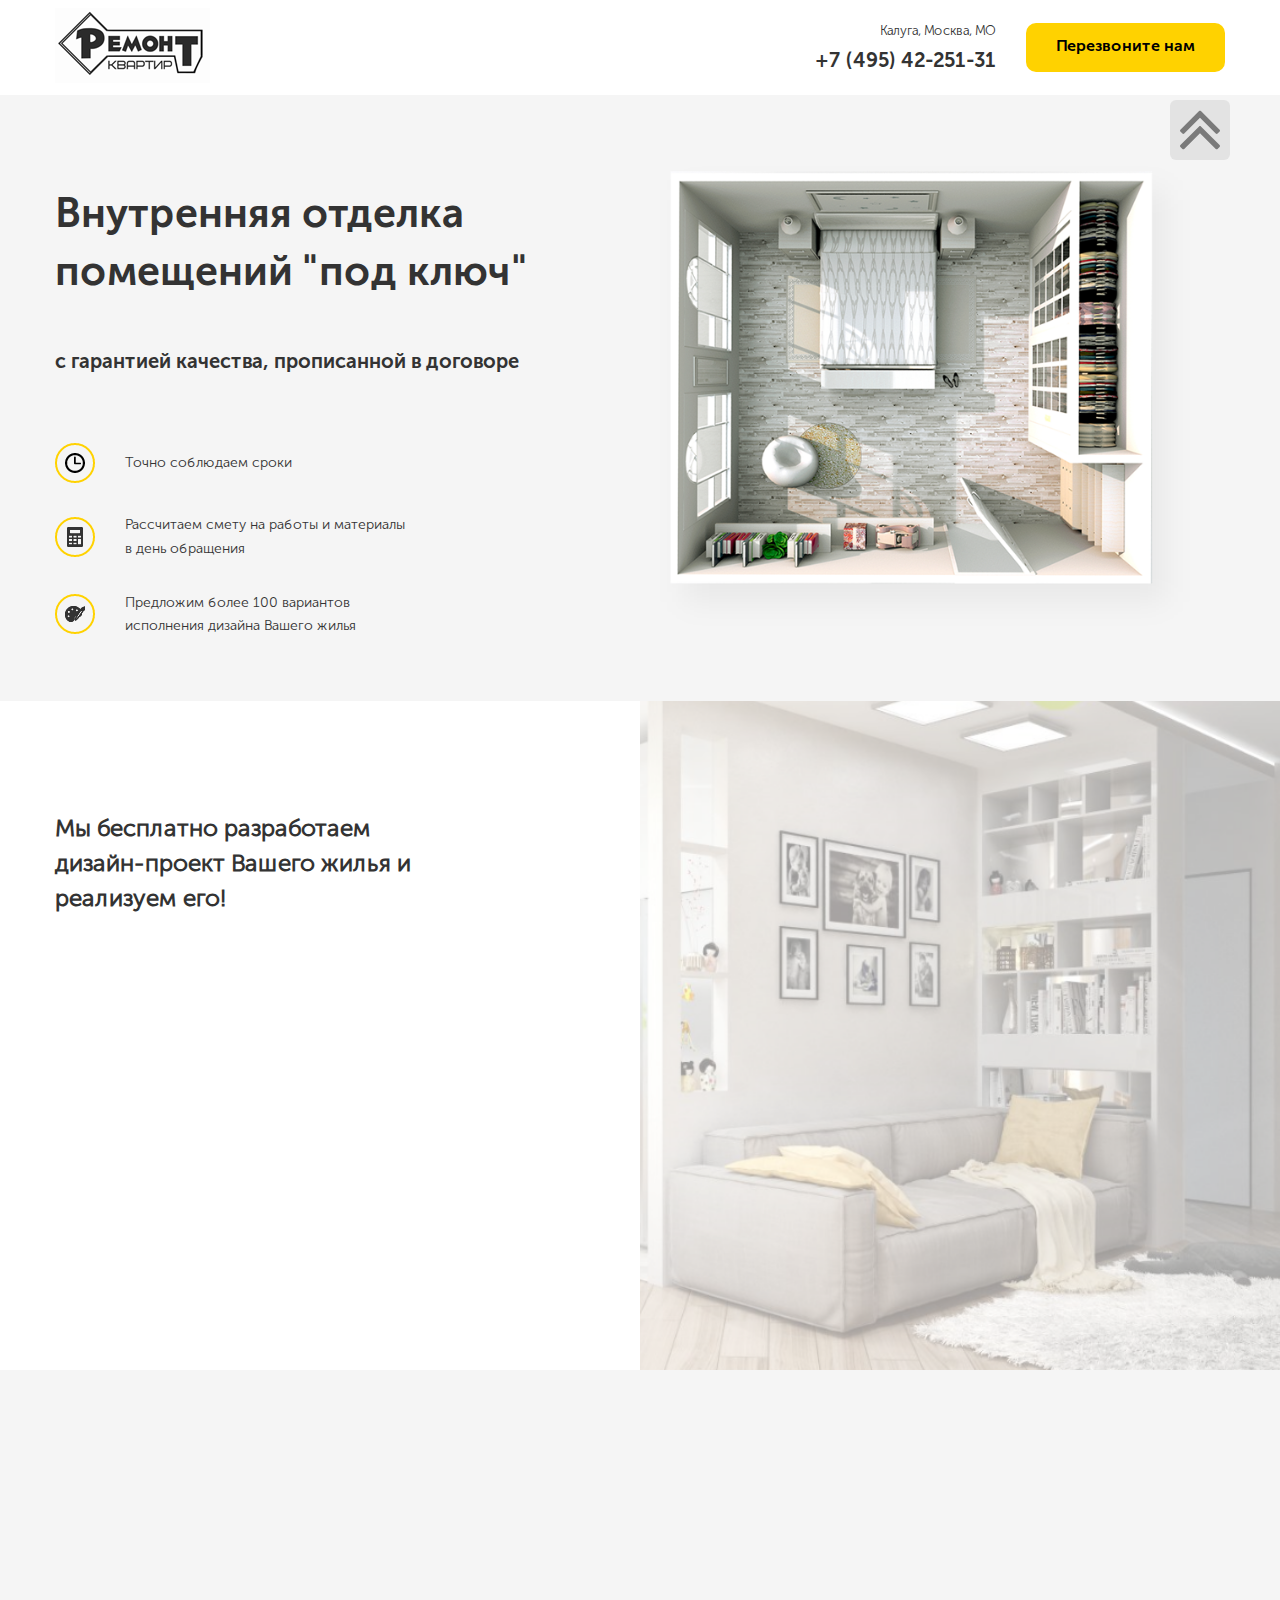
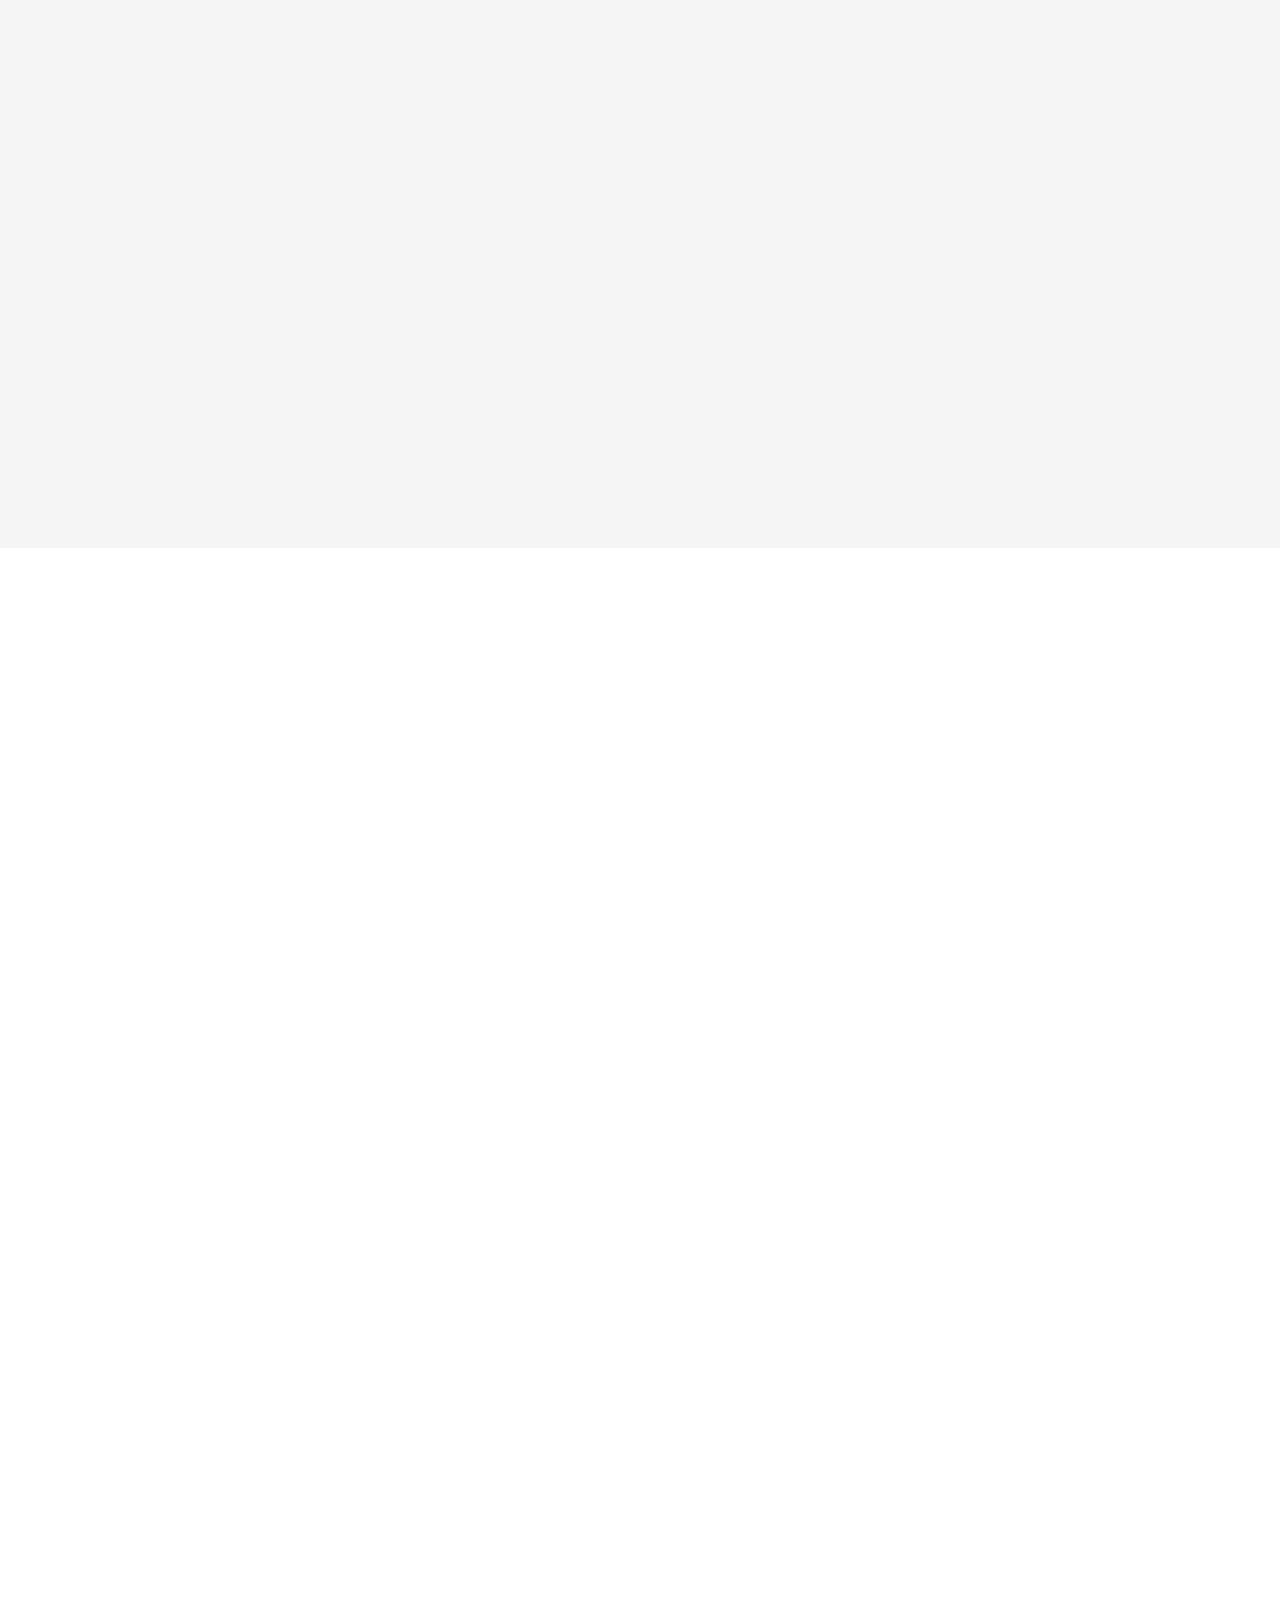
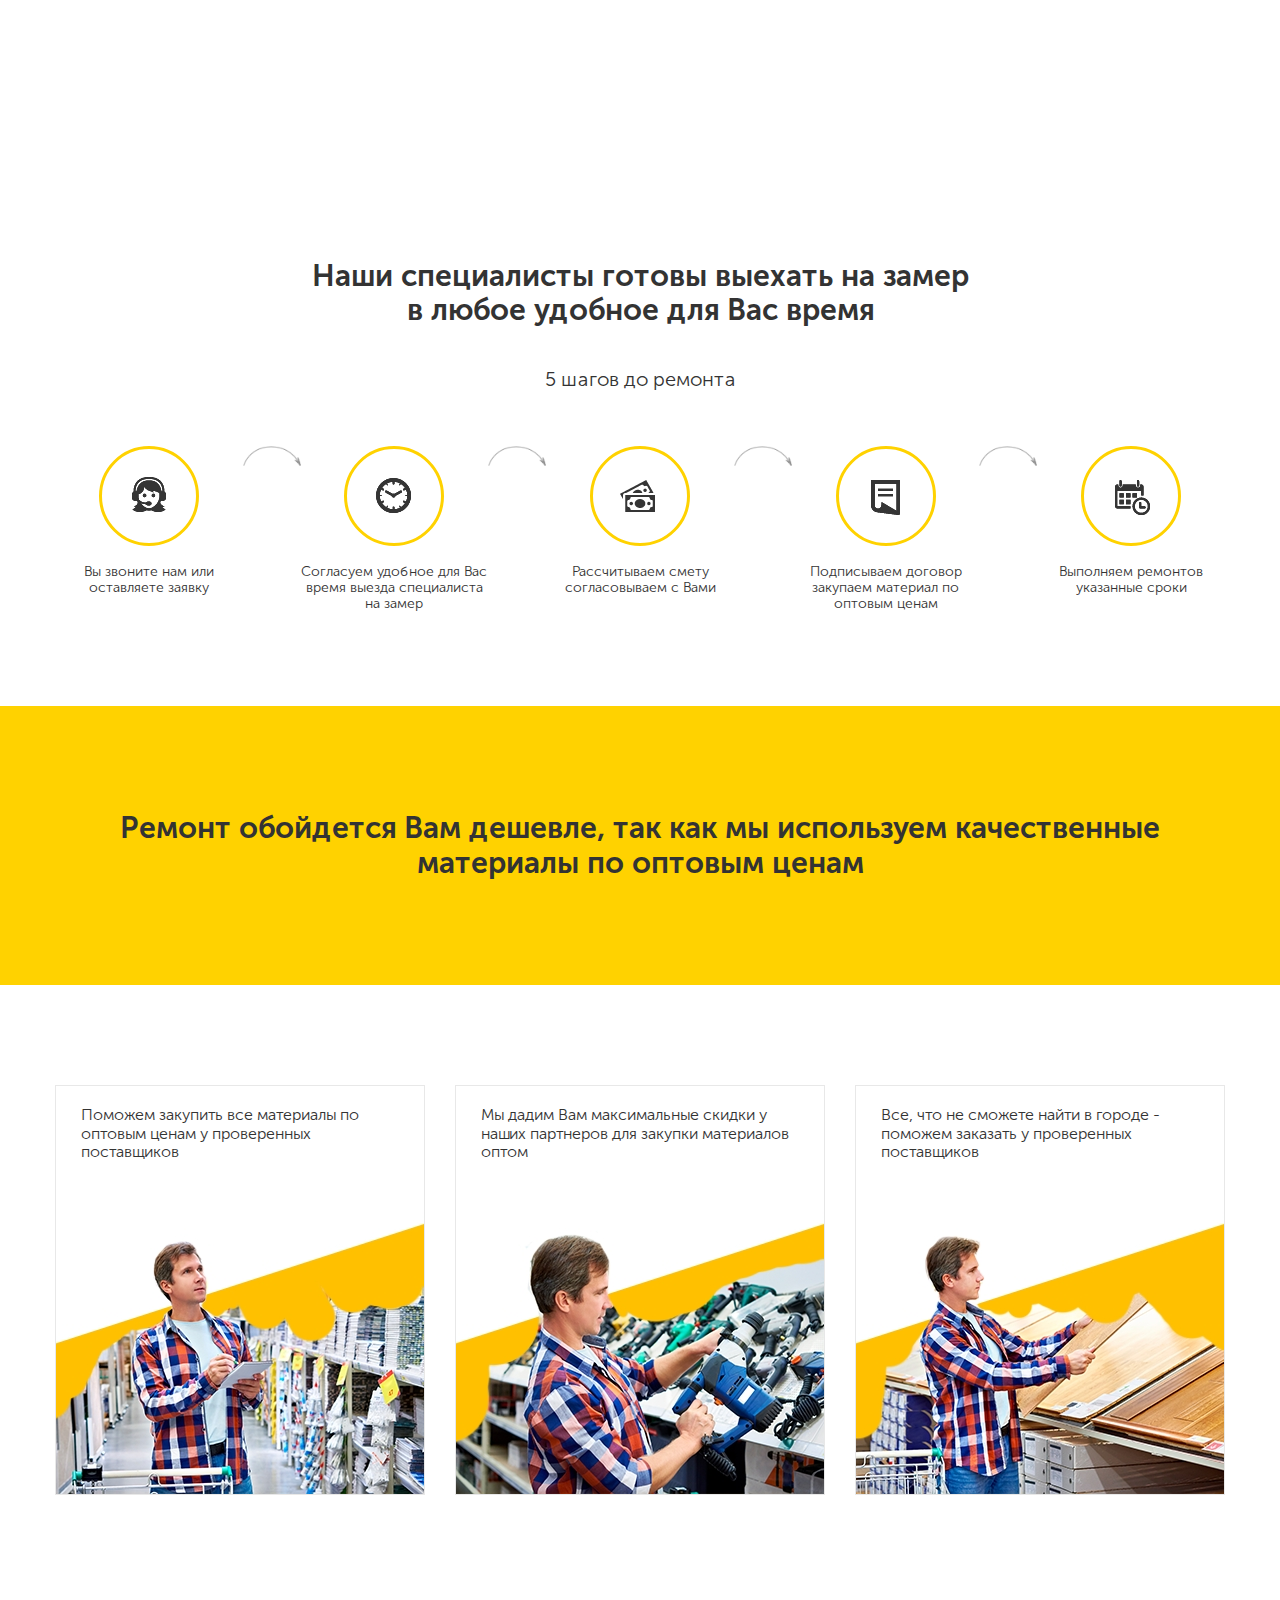
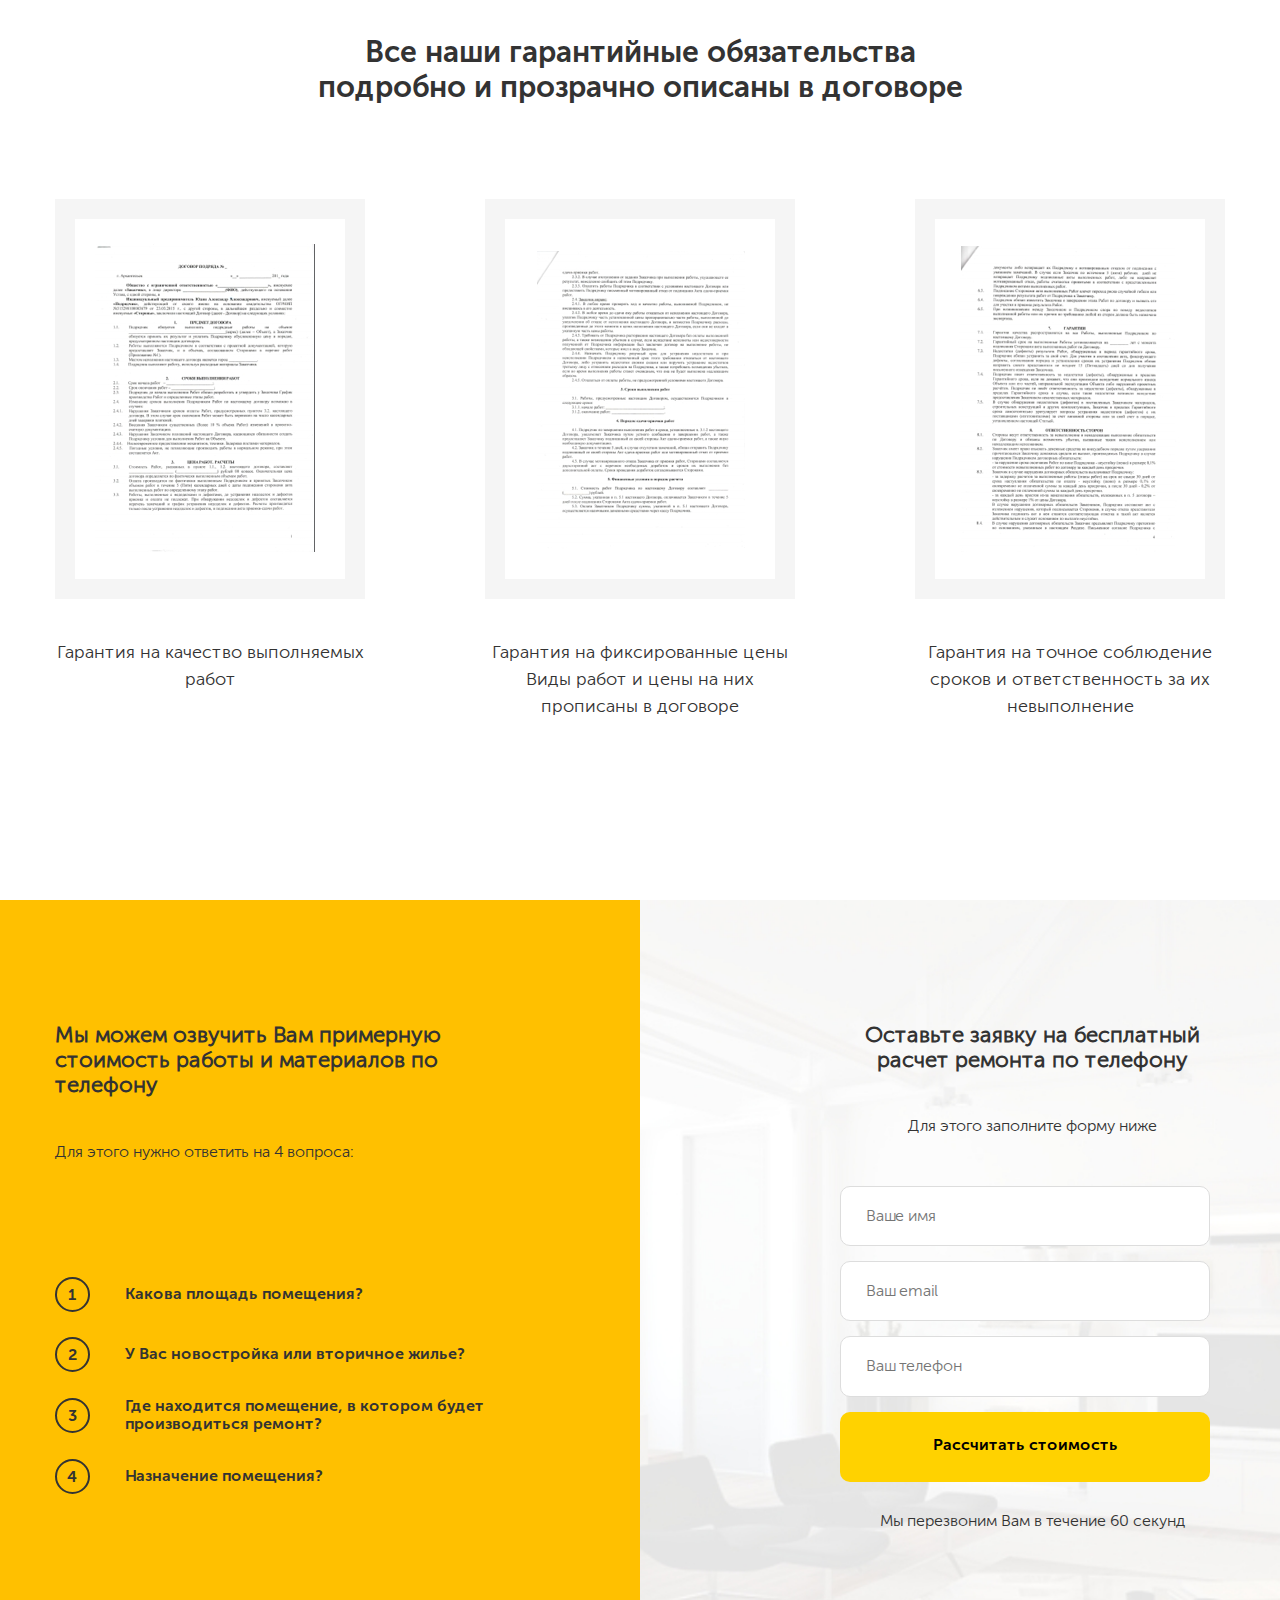
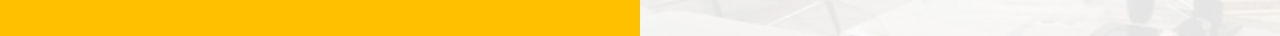
<file: src/index.html>
<!DOCTYPE html>
<html lang="en">
<head>
	<meta charset="UTF-8">
	<meta http-equiv="X-UA-Compatible" content="IE=edge">
	<meta name="viewport" content="width=device-width, initial-scale=1.0">
	<link rel="stylesheet" href="./css/style.css">
	<link rel="stylesheet" href="./css/slick.css">
	<link rel="stylesheet" href="./css/animate.css">
	<link rel="stylesheet" href="./css/magic.min.css">
	<link rel="stylesheet" href="./css/normalize.css">
	<title>Document</title>
</head>
<body>
	<nav class="navbar">
		<div class="container">
			<div class="navbar-block animated fadeInDown">
				<div class="navbar__logo">
					<img id="logo" src="./img/Слой 23.png" alt="logo">
				</div>
				<div class="navbar__info">
				<div class="navbar__contacts">
				<span class="navbar__address">Калуга, Москва, МО</span>
				<a href="tel:+7 (495) 42-251-31" class="navbar__phone">+7 (495) 42-251-31</a>
				</div>
				<button class="navbar__button button" id="button">Перезвоните нам</button>
			</div>
		</div>
		</div>
	</nav>
	<main>
		<section class="hero">
		<div class="container">
			<div class="hero-block">
				<div class="hero-text animated fadeInLeft">
					<h1 class="hero-text__title">Внутренняя отделка помещений "под ключ"</h1>
					<span class="hero-text__subtitle">с гарантией качества, прописанной в договоре</span>
					<ul class="hero-list">
						<li class="hero-list__item"><img class="hero-list__image" src="./img/hero-list__image1.png" alt="clock"> Точно соблюдаем сроки</li>
						<li class="hero-list__item"><img class="hero-list__image" src="./img/hero-list__image2.png" alt="calculator">Рассчитаем смету на работы и материалы в день обращения</li>
						<li class="hero-list__item"><img class="hero-list__image" src="./img/hero-list__image3.png" alt="paint-board">Предложим более 100 вариантов исполнения дизайна Вашего жилья</li>
					</ul>
				</div>
				<div class="hero-image animated fadeInRight"><img src="./img/Слой 5.png" alt="Спальня"></div>
			</div>
		</div>
		</section>
		<section class="offer section animated fadeInUp">
			<div class="container">
				<div class="offer-block">
					<h2 class="offer__title">Мы бесплатно разработаем дизайн-проект Вашего жилья и реализуем его!</h2>
					<span class="offer__subtitle wow fadeInDown">Оставьте заявку на разработку бесплатного дизайн-проекта!</span>
					<form action="" class="form offer-form ">
						<input name="name" type="text" placeholder="Ваше имя" class="input offer-form__input wow fadeInLeft">
						<input name="phone" type="tel" placeholder="Ваш телефон" class="input offer-form__input wow fadeInRight">
						<button class="button offer-form__button wow fadeInUp">Получить бесплатный дизайн-проект</button>
					</form>
					<div class="offer-info">
					<p class="offer-info__1 wow fadeInUp">Наш менеджер перезвонит Вам в течение 60 секунд</p>
					<p class="offer-info__2 wow fadeInUp">или перезвоните нам сами <span class="offer-info__phone">+7 (495) 42-251-31</span> </p>
					</div>
				</div>
			</div>
		</section>
		<section class="portfolio">
			<div class="container">
				<h2 class="section-title portfolio__title wow fadeInLeftBig">Работая с 2007 года,<br> мы сделали более 500 ремонтов в квартирах и домах</h2>
				<div class="slider wow fadeInLeftBig">
					<div class="slider__item"><img class="slider__image" src="./img/slider-image1.jpg" alt=""></div>
					<div class="slider__item"><img class="slider__image" src="./img/slider-image2.jpg" alt=""></div>
					<div class="slider__item"><img class="slider__image" src="./img/slider-image3.jpg" alt=""></div>
					<div class="slider__item"><img class="slider__image" src="./img/slider-image1.jpg" alt=""></div>
					<div class="slider__item"><img class="slider__image" src="./img/slider-image2.jpg" alt=""></div>
					<div class="slider__item"><img class="slider__image" src="./img/slider-image3.jpg" alt=""></div>
					
				</div>
				<div class="arrows slider__arrows">
						<div class="left-arrow wow fadeInLeftBig"><img src="./img/left-arrow.png" alt="" ></div>
						<div class="right-arrow wow fadeInRightBig"><img src="./img/right-arrow.png" alt="" ></div>
					</div>
			</div>
		</section>
		<section class=" section price">
			<div class="container">
				<h2 class="section-title price__title wow fadeIn">У нас очень гибкая система скидок на комплексные работы!</h2>
				<span class="section-subtitle price__subtitle wow fadeIn">Прайс на наши услуги</span>
				<div class="cards price-cards wow fadeInUp">
					<div class="card wow fadeInUp " data-wow-delay="0.1s">
						<div class="card__image"><img src="./img/bathroom.jpg" alt=""></div>
						<div class="card__text">
							<h4 class="card__title">Ремонт ванных комнат и с/у</h4>
							<a class="card__link link_active" id="link" href="#">Узнать цены</a> 
						</div>
					</div>
					<div class="card wow fadeInUp " data-wow-delay="0.2s">
						<div class="card__image"><img src="./img/rooms.jpg" alt="" ></div>
						<div class="card__text">
							<h4 class="card__title">Ремонт комнат и квартир</h4>
							<a class="card__link link_active" id="link" href="#">Узнать цены</a> 
						</div>
					</div>
					<div class="card wow fadeInUp " data-wow-delay="0.3s">
						<div class="card__image"><img src="./img/office.jpg" alt="" ></div>
						<div class="card__text">
							<h4 class="card__title">Отделка офисных помещений</h4>
							<a class="card__link link_active" id="link" href="#">Узнать цены</a> 
						</div>
					</div>
					<div class="card wow fadeInUp " data-wow-delay="0.1s">
						<div class="card__image"><img src="./img/buidlings.jpg" alt="" ></div>
						<div class="card__text">
							<h4 class="card__title">Ремонт в новостройках</h4>
							<a class="card__link link_active" id="link" href="#">Узнать цены</a> 
						</div>
					</div>
					<div class="card wow fadeInUp " data-wow-delay="0.2s">
						<div class="card__image"><img src="./img/kitchen.jpg" alt="" ></div>
						<div class="card__text">
							<h4 class="card__title"> Ремонт кухонь</h4>
							<a class="card__link link_active" id="link" href="#">Узнать цены</a>
						</div>
					</div>
					<div class="card wow fadeInUp " data-wow-delay="0.3s">
						<div class="card__image"><img src="./img/cottege.jpg" alt="" ></div>
						<div class="card__text">
							<h4 class="card__title">Ремонт дач и коттеджей</h4>
							<a class="card__link link_active" id="link" href="#">Узнать цены</a> 
						</div>
					</div>
				</div>
			</div>
		</section>
		<section class="steps">
			<div class="container">
				<h2 class="steps__title section-title">Наши специалисты готовы выехать на замер в любое удобное для Вас время</h2>
				<span class="steps__subtitle section-subtitle">5 шагов до ремонта</span>
				<div class="steps-items">
					<div class="steps-item">
					<img src="./img/call.png" alt="" class="steps-item__image">
					<p class="steps-item__text">Вы звоните нам или оставляете заявку</p>
				</div>
				<div class="steps-item__between"><img src="./img/arrowToNext.png" alt=""></div>
				<div class="steps-item">
					<img src="./img/clock.png" alt="" class="steps-item__image">
					<p class="steps-item__text">Согласуем удобное для Вас время выезда специалиста на замер</p>
				</div>
				<div class="steps-item__between"><img src="./img/arrowToNext.png" alt=""></div>
				<div class="steps-item">
					<img src="./img/cash.png" alt="" class="steps-item__image">
					<p class="steps-item__text">Рассчитываем смету согласовываем с Вами</p>
				</div>
				<div class="steps-item__between"><img src="./img/arrowToNext.png" alt=""></div>
				<div class="steps-item">
					<img src="./img/contract.png" alt="" class="steps-item__image">
					<p class="steps-item__text">Подписываем договор закупаем материал по оптовым ценам</p>
				</div>
				<div class="steps-item__between"><img src="./img/arrowToNext.png" alt=""></div>
				<div class="steps-item">
					<img src="./img/shedule.png" alt="" class="steps-item__image">
					<p class="steps-item__text">Выполняем ремонтов указанные сроки</p>
				</div>
			</div>
			</div>
		</section>
		<section class="cheap-info">
			<div class="container">
			<h2 class="cheap-info__title section-title">Ремонт обойдется Вам дешевле, так как мы используем качественные материалы по оптовым ценам</h2>
			</div>
		</section>
		<section class="service">
			<div class="container">
				<div class="services">
					<div class="services-item services-item1">
						<p class="services-item__text">Поможем закупить все материалы по оптовым ценам у проверенных поставщиков</p>
						
					</div>
					<div class="services-item services-item2">
						<p class="services-item__text">Мы дадим Вам максимальные скидки у наших партнеров для закупки материалов оптом</p>
						
					</div>
					<div class="services-item services-item3">
						<p class="services-item__text">Все, что не сможете найти в городе - поможем заказать у проверенных поставщиков</p>
						
					</div>
				</div>
			</div>
		</section>
		<section class="guarantee">
			<div class="container">
				<h2 class="guarantee__title section-title">Все наши гарантийные обязательства подробно и прозрачно описаны в договоре</h2>
				<div class="guarantee-items">
					<div class="guarantee-item">
						<div class="guarantee-item__image"><img src="./img/document1.jpg" alt=""></div>
						<div class="guarantee-item__text">Гарантия на качество выполняемых работ</div>
					</div>
					<div class="guarantee-item">
						<div class="guarantee-item__image"><img src="./img/document2.jpg" alt=""></div>
						<div class="guarantee-item__text">Гарантия на фиксированные цены <br> Виды работ и цены на них прописаны в договоре</div>
					</div>
					<div class="guarantee-item">
						<div class="guarantee-item__image"><img src="./img/document3.jpg" alt=""></div>
						<div class="guarantee-item__text">Гарантия на точное соблюдение сроков и ответственность за их невыполнение</div>
					</div>
				</div>
				</div>
			</h2>
			</div>
		</section>
		<section class="section brif">
			<div class="container">
				<div class="brif-block">
					<div class="brif__interview">
						<h3 class="interview__title">Мы можем озвучить Вам примерную стоимость работы и материалов по телефону</h3>
						<span class="interview__subtitle">Для этого нужно ответить на 4 вопроса:</span>
						<ul class="interview-list">
							<li class="interview-list__item">
								<span class="interview-list__counter">1</span>
								<span class="interview-list__text">Какова площадь помещения?</span>
							</li>
							<li class="interview-list__item">
								<span class="interview-list__counter">2</span>
								<span class="interview-list__text">У Вас новостройка или вторичное жилье?</span>
							</li>
							<li class="interview-list__item">
								<span class="interview-list__counter">3</span>
								<span class="interview-list__text">Где находится помещение, в котором будет производиться ремонт?</span>
							</li>
							<li class="interview-list__item">
								<span class="interview-list__counter">4</span>
								<span class="interview-list__text">Назначение помещения?</span>
							</li>
						</ul>
					</div>
					<form class="brif__form form" >
						<h3 class="form__title">Оставьте заявку на бесплатный расчет ремонта по телефону</h3>
						<span class="form__subtitle">Для этого заполните форму ниже</span>
						<form action="#" id="brif-form">
						<input name="username" type="text" class="input brif__input" placeholder="Ваше имя">
						<input name="email" type="email" class="input brif__input" placeholder="Ваш email">
						<input name="phone" type="tel" class="input brif__input" placeholder="Ваш телефон">
						<button class="button brif__button">Рассчитать стоимость</button>
						<p class="form__text">Мы перезвоним Вам в течение 60 секунд</p>
					</form>
				</div>
			</div>
		</section>
	</main>

	
	<script
  src="https://code.jquery.com/jquery-3.6.0.min.js"
  integrity="sha256-/xUj+3OJU5yExlq6GSYGSHk7tPXikynS7ogEvDej/m4="
  crossorigin="anonymous" ></script>

	<script src="./js/main.js"></script>
	<script src="./js/modal.js"></script>
	<script src="./js/slick.min.js"></script>
	<script src="./js/wow.min.js"></script>
	<script src="./js/jquery.validate.min.js"></script>
  <script>
// Инициализация WOW.js
  new WOW().init();
// Валидация формы
$(document).ready(function(){

	$("#brif-form").validate({
		rules:{
			username: "required"
		}
	});

		  $('.slider').slick({
			infinite: true,
			slidesToShow: 3,
			slidesToScroll: 1,
			prevArrow: $('.left-arrow'),
			nextArrow: $('.right-arrow'),
			responsive: [
    {
      breakpoint: 1200,
      settings: {
        slidesToShow: 2,
        slidesToScroll: 1,
      }
    },
    {
      breakpoint: 986,
      settings: {
        slidesToShow: 1,
        slidesToScroll: 1
      }
    }
	]
});

	  })
  </script>
  <div class="modal" id="modal">
		<div class="modal-dialog">
			<button class="modal-dialog__close" id="close">&times;</button>
			<h4 class="modal-dialog__title">Всплывающее окно!</h4>
		</div>
	</div>
	<div class="up animated fadeIn" id="up"><img  src="./img/up.svg" alt="up"></div>
  
</body>
</html>
</file>
<file: src/css/style.css>
@font-face {
  font-family: 'Museo Sans Light';
  src: url("../fonts/MuseoSansCyrl-300.eot");
  src: url("../fonts/MuseoSansCyrl-300.eot?#iefix") format("embedded-opentype"), url("../fonts/MuseoSansCyrl-300.woff") format("woff"), url("../fonts/MuseoSansCyrl-300.ttf") format("truetype");
  font-weight: normal;
  font-style: normal;
}

@font-face {
  font-family: 'Museo Sans Bold';
  src: url("../fonts/MuseoSansCyrl-700.eot");
  src: url("../fonts/MuseoSansCyrl-700.eot?#iefix") format("embedded-opentype"), url("../fonts/MuseoSansCyrl-700.woff") format("woff"), url("../fonts/MuseoSansCyrl-700.ttf") format("truetype");
  font-weight: normal;
  font-style: normal;
}

* {
  box-sizing: border-box;
}

body {
  color: #333333;
  font-family: 'Museo Sans Light',sans-serif;
  font-weight: 300;
}

body img {
  max-width: 100%;
}

.container {
  width: 1170px;
  margin: auto;
}

@media (max-width: 1200px) {
  .container {
    max-width: 960px;
    width: 80%;
  }
}

@media (max-width: 768px) {
  .container {
    max-width: 750px;
    width: 95%;
  }
}

.section-title {
  font-family: 'Museo Sans Bold',sans-serif;
  font-weight: 700;
  font-size: 30px;
  text-align: center;
}

.section-subtitle {
  font-size: 20px;
  display: block;
  text-align: center;
}

.button {
  background-color: #FFD200;
  border: none;
  border-radius: 10px;
  padding: 14px 30px 17px 30px;
  font-family: 'Museo Sans Bold',sans-serif;
  font-weight: 700;
}

.button:hover {
  background-color: #ffea8a;
  cursor: pointer;
}

.input {
  padding: 20px 25px;
  border-radius: 10px;
  border: 1px #DDDDDD solid;
  margin-bottom: 30px;
  width: 240px;
}

.navbar {
  padding: 8px 0;
}

.navbar-block {
  display: flex;
  justify-content: space-between;
  align-items: center;
}

.navbar__info {
  display: flex;
  align-items: center;
}

.navbar__address {
  display: flex;
  flex-direction: column;
  text-align: right;
  font-size: 13px;
}

.navbar__button {
  margin-left: 30px;
  text-align: center;
  font-family: 'Museo Sans Bold',sans-serif;
  font-weight: 700;
}

.navbar__phone {
  font-size: 20px;
  text-decoration: none;
  color: #333333;
  display: inline-block;
  margin-top: 10px;
  font-family: 'Museo Sans Bold',sans-serif;
  font-weight: 700;
}

@media (max-width: 768px) {
  .navbar__contacts {
    display: none;
  }
  .navbar__button {
    font-size: 12px;
    padding: 12px 30px;
  }
  .navbar__logo {
    width: 90px;
  }
}

.hero {
  padding: 50px 0;
  background: #F5F5F5;
}

.hero-block {
  display: flex;
  align-items: center;
}

.hero-text {
  flex-basis: 50%;
  padding-right: 100px;
}

.hero-text__title {
  font-size: 41px;
  line-height: 1.4;
  margin-bottom: 50px;
  font-family: 'Museo Sans Bold',sans-serif;
  font-weight: 700;
}

.hero-text__subtitle {
  display: inline-block;
  font-size: 20px;
  font-family: 'Museo Sans Bold',sans-serif;
  font-weight: 700;
  margin-bottom: 70px;
}

.hero-list {
  list-style-type: none;
  margin: 0;
  padding: 0;
  max-width: 350px;
}

.hero-list__item {
  font-size: 14px;
  line-height: 1.7;
  display: flex;
  align-items: center;
  margin-bottom: 30px;
}

.hero-list__item:last-child {
  margin-bottom: 0;
}

.hero-list__image {
  margin-right: 30px;
}

.hero-image {
  max-width: 570px;
}

@media (max-width: 1200px) {
  .hero-block {
    display: flex;
    flex-direction: column;
    align-items: center;
  }
  .hero-text {
    padding-right: 10px;
  }
  .hero-text__title {
    max-width: 500px;
  }
  .hero-text__subtitle {
    max-width: 330px;
  }
  .hero-list {
    margin-bottom: 30px;
  }
}

@media (max-width: 768px) {
  .hero-text__title {
    margin-bottom: 15px;
    font-size: 20px;
    max-width: 300px;
  }
  .hero-text__subtitle {
    font-size: 16px;
    margin-bottom: 27px;
    max-width: 270px;
  }
  .hero-text__item {
    font-size: 12px;
  }
}

.offer {
  background: url("../img/offer/Clip.png") no-repeat;
  background-size: contain;
  background-position: center right;
  padding: 90px 0;
  position: relative;
}

.offer::before {
  content: '';
  width: 50%;
  height: 100%;
  position: absolute;
  top: 0;
  left: 0;
  background-color: #fff;
}

.offer-block {
  width: 50%;
  padding-right: 90px;
  position: relative;
}

.offer__title {
  margin-bottom: 30px;
  max-width: 360px;
  line-height: 35px;
}

.offer__subtitle {
  margin-bottom: 50px;
  display: inline-block;
  max-width: 280px;
}

.offer-form__input:first-child {
  margin-right: 10px;
}

.offer-form__button {
  width: 100%;
  margin-bottom: 30px;
}

.offer-info {
  display: flex;
  line-height: 24px;
  font-size: 15px;
}

.offer-info__1 {
  width: 240px;
  margin-right: 50px;
}

.offer-info__2 {
  width: 200px;
}

@media (max-width: 1200px) {
  .offer {
    background-size: cover;
  }
  .offer-form__input {
    margin-bottom: 10px;
    width: 100%;
  }
  .offer-form__button {
    font-size: 13px;
  }
  .offer-info {
    display: flex;
    flex-direction: column;
  }
  .offer-info__1 {
    margin-bottom: 0;
    width: 100%;
  }
  .offer-info__2 {
    margin-bottom: 0;
    width: 100%;
  }
  .offer-info__phone {
    display: block;
  }
}

@media (max-width: 768px) {
  .offer {
    background: #fff;
  }
  .offer-block {
    width: 100%;
    padding-right: 0;
  }
  .offer__title {
    font-size: 18px;
  }
  .offer__subtitle {
    font-size: 14px;
  }
  .offer-formbutton {
    padding: 0;
  }
}

.modal {
  display: flex;
  position: fixed;
  left: 0;
  top: 0;
  width: 100%;
  height: 100%;
  background-color: rgba(0, 0, 0, 0.5);
  vertical-align: middle;
  justify-content: center;
  display: none;
}

.modal_active {
  display: flex;
}

.modal-dialog {
  position: relative;
  max-width: 450px;
  min-width: 200px;
  width: 90%;
  margin: auto;
  padding: 40px;
  background-color: #fff;
}

.modal-dialog__close {
  position: absolute;
  top: 0;
  right: 0;
  cursor: pointer;
}

.up {
  position: fixed;
  right: 50px;
  top: 100px;
  width: 60px;
  height: 60px;
  cursor: pointer;
  opacity: 0.5;
  background-color: rgba(128, 128, 128, 0.3);
  border-radius: 6px;
  padding: 10px;
}

@media (max-width: 768px) {
  .up {
    display: none;
  }
}

.portfolio {
  background-color: #F5F5F5;
  padding: 100px 0;
}

.portfolio__title {
  max-width: 790px;
  margin: auto;
  margin-bottom: 100px;
}

.right-arrow:hover, .left-arrow:hover {
  cursor: pointer;
}

.slider {
  margin-bottom: 70px;
}

.slider__arrows {
  display: flex;
  justify-content: space-between;
  width: 120px;
  margin: auto;
}

.slider__image {
  margin: auto;
}

.price {
  padding-top: 90px;
}

.price__title {
  max-width: 500px;
  margin: auto;
  margin-bottom: 50px;
}

.price__subtitle {
  font-size: 20px;
  margin-bottom: 60px;
  display: block;
  text-align: center;
}

.card {
  text-align: center;
  margin-bottom: 30px;
  border: 1px solid #e8e8e8;
}

.card:hover {
  box-shadow: 0 20px 25px rgba(0, 0, 0, 0.1);
  transition: 0.2s;
}

.card:hover .card__image::before {
  opacity: 1;
}

.card__text {
  padding: 40px 0 45px 0;
}

.card__title {
  margin-bottom: 30px;
}

.card__image {
  position: relative;
}

.card__image::before {
  content: '';
  position: absolute;
  left: 0;
  top: 0;
  width: 100%;
  height: 100%;
  background-image: linear-gradient(to top, #ffd200 0%, rgba(255, 255, 255, 0) 100%);
  opacity: 0;
}

.cards {
  display: flex;
  flex-direction: row;
  justify-content: space-between;
  flex-wrap: wrap;
}

.card__link {
  display: inline-block;
  text-decoration: none;
  color: #333333;
  font-family: 'Museo Sans Bold',sans-serif;
  font-weight: 700;
  position: relative;
  font-size: 16px;
}

.card__link:after {
  content: '';
  position: absolute;
  width: 100%;
  height: 3px;
  background-color: #FFD200;
  display: block;
}

.card__link:hover {
  background-color: white;
  bottom: 0;
  left: 0;
  background: #ffd200;
  background: linear-gradient(180deg, rgba(255, 210, 0, 0) 0%, rgba(255, 210, 0, 0.0424545) 39%, #ffd200 100%);
}

@media (max-width: 980px) {
  .card {
    align-items: center;
  }
  .cards {
    display: flex;
    flex-direction: column;
    justify-content: center;
    align-items: center;
  }
  .price__title {
    font-size: 26px;
  }
  .price__subtitle {
    font-size: 16px;
  }
}

.steps {
  padding: 80px 0;
}

.steps__title {
  max-width: 660px;
  margin: auto;
  text-align: center;
  margin-bottom: 40px;
}

.steps__subtitle {
  margin-bottom: 55px;
}

.steps-item {
  flex-basis: 20%;
  text-align: center;
}

.steps-item__text {
  font-size: 14px;
}

.steps-item__between {
  width: 72px;
}

.steps-items {
  display: flex;
  justify-content: space-between;
}

@media (max-width: 1200px) {
  .steps-item {
    width: 200px;
    margin-bottom: 25px;
    flex-basis: 50%;
  }
  .steps-items {
    display: flex;
    flex-direction: column;
    justify-content: center;
    align-items: center;
  }
  .steps-item__between {
    display: none;
  }
}

.cheap-info {
  background-color: #FFD200;
  padding: 80px 0;
}

.service {
  padding: 100px 0 70px 0;
}

.services {
  display: flex;
  justify-content: space-between;
}

.services-item {
  background-color: #F5F5F5;
  background-size: cover;
  background-position: center bottom;
  height: 410px;
  width: 370px;
  border: 1px solid #e8e8e8;
}

.services-item1 {
  background: url("../img/service-image1.jpg") 100% 100% no-repeat;
}

.services-item2 {
  background: url("../img/service-image2.jpg") 100% 100% no-repeat;
}

.services-item3 {
  background: url("../img/service-image3.jpg") 100% 100% no-repeat;
}

.services-item__text {
  font-size: 16px;
  margin: 20px 25px 0 25px;
}

@media (max-width: 1200px) {
  .services {
    display: flex;
    flex-direction: column;
    justify-content: center;
    align-items: center;
  }
  .services-item {
    margin-bottom: 30px;
  }
}

.guarantee {
  padding: 70px 0 180px 0;
}

.guarantee-item {
  width: 310px;
}

.guarantee-item__image img {
  border: 20px solid #F5F5F5;
}

.guarantee-item__image {
  margin-bottom: 35px;
}

.guarantee-item__text {
  line-height: 1.5em;
  margin-left: auto;
  margin-right: auto;
  text-align: center;
  font-size: 18px;
}

.guarantee-items {
  display: flex;
  justify-content: space-between;
}

.guarantee__title {
  max-width: 650px;
  margin: auto;
  text-align: center;
  margin-bottom: 95px;
}

@media (max-width: 1200px) {
  .guarantee-item {
    margin-bottom: 40px;
  }
  .guarantee-items {
    display: flex;
    flex-direction: column;
    justify-content: center;
    align-items: center;
  }
  .guarantee-item__text {
    font-size: 14px;
  }
}

.brif {
  background: url("../img/bg-brif__interview.jpg"), url("../img/bg-brif__form.jpg");
  background-position: left center, center right;
  background-size: 50%,contain;
  background-repeat: repeat-y, no-repeat;
}

.brif-block {
  display: flex;
}

.brif__interview {
  flex-basis: 50%;
  padding: 100px 100px 100px 0;
}

.brif__form {
  flex-basis: 50%;
  padding: 100px 0 90px 200px;
  align-items: center;
}

.brif__input {
  width: 100%;
  max-width: 370px;
  margin-bottom: 15px;
}

.brif__button {
  width: 100%;
  max-width: 370px;
  display: block;
  height: 70px;
  margin-bottom: 30px;
}

.interview__title {
  max-width: 490px;
  font-size: 22px;
  margin-bottom: 45px;
}

.interview__subtitle {
  font-size: 16px;
  margin-bottom: 100px;
  display: inline-block;
}

.interview-list {
  list-style-type: none;
  padding: 0;
  font-family: 'Museo Sans Bold',sans-serif;
  font-weight: 700;
}

.interview-list__item {
  display: flex;
  align-items: center;
  margin-bottom: 25px;
}

.interview-list__counter {
  border: 2px solid #333333;
  border-radius: 50%;
  width: 35px;
  height: 35px;
  display: inline-block;
  text-align: center;
  line-height: 32px;
  margin-right: 35px;
}

.interview-list__text {
  max-width: 400px;
}

.form__title {
  max-width: 490px;
  font-size: 22px;
  margin-bottom: 45px;
  text-align: center;
}

.form__subtitle {
  font-size: 16px;
  margin-bottom: 50px;
  display: block;
  text-align: center;
}

.form__input {
  width: 100%;
  max-width: 370px;
  margin-bottom: 15px;
}

.form__text {
  text-align: center;
}

@media (max-width: 1200px) {
  .brif__interview {
    padding: 50px 30px 50px 0;
  }
  .brif__form {
    padding: 50px 0 50px 30px;
  }
  .form__title {
    font-size: 20px;
    margin-bottom: 15px;
  }
  .form__subtitle {
    font-style: 16px;
    margin-bottom: 30px;
  }
  .interview__title {
    font-size: 20px;
    margin-bottom: 15px;
  }
  .interview__subtitle {
    font-style: 16px;
    margin-bottom: 30px;
  }
  .interview-list__text {
    font-size: 14px;
    max-width: 220px;
  }
  .interview-list__counter {
    margin-right: 15px;
  }
}

@media (max-width: 768px) {
  .brif {
    background: url("../img/bg-brif__interview.jpg"), url("../img/bg-brif__form.jpg");
    background-position: top center, center bottom;
    background-size: 100% 50%,cover;
    background-repeat: repeat-x, no-repeat;
  }
  .brif-block {
    flex-direction: column;
  }
  .brif__form {
    margin: auto;
    padding: 50px 0 50px 0;
  }
  .brif__input {
    max-width: 520px;
  }
  .brif__button {
    max-width: 520px;
  }
  .interview__title {
    font-size: 18px;
    margin-bottom: 15px;
  }
  .interview__subtitle {
    font-style: 14px;
    margin-bottom: 30px;
  }
  .interview-list__text {
    font-size: 14px;
    max-width: 300px;
  }
  .form__title {
    font-size: 18px;
    margin-bottom: 15px;
  }
  .form__subtitle {
    font-style: 14px;
    margin-bottom: 30px;
  }
}
/*# sourceMappingURL=style.css.map */
</file>
<file: src/css/magic.min.css>
/*!
 * Magic - https://www.minimamente.com
 * Licensed under the MIT license - https://opensource.org/licenses/MIT
 * Copyright (c) 2020 Christian Pucci
 */.puffIn{-webkit-animation-name:puffIn;animation-name:puffIn}@-webkit-keyframes puffIn{0%{opacity:0;transform-origin:50% 50%;transform:scale(2);-webkit-filter:blur(2px);filter:blur(2px)}to{opacity:1;transform-origin:50% 50%;transform:scale(1);-webkit-filter:blur(0);filter:blur(0)}}@keyframes puffIn{0%{opacity:0;transform-origin:50% 50%;transform:scale(2);-webkit-filter:blur(2px);filter:blur(2px)}to{opacity:1;transform-origin:50% 50%;transform:scale(1);-webkit-filter:blur(0);filter:blur(0)}}.puffOut{-webkit-animation-name:puffOut;animation-name:puffOut}@-webkit-keyframes puffOut{0%{opacity:1;transform-origin:50% 50%;transform:scale(1);-webkit-filter:blur(0);filter:blur(0)}to{opacity:0;transform-origin:50% 50%;transform:scale(2);-webkit-filter:blur(2px);filter:blur(2px)}}@keyframes puffOut{0%{opacity:1;transform-origin:50% 50%;transform:scale(1);-webkit-filter:blur(0);filter:blur(0)}to{opacity:0;transform-origin:50% 50%;transform:scale(2);-webkit-filter:blur(2px);filter:blur(2px)}}.vanishIn{-webkit-animation-name:vanishIn;animation-name:vanishIn}@-webkit-keyframes vanishIn{0%{opacity:0;transform-origin:50% 50%;transform:scale(2);-webkit-filter:blur(90px);filter:blur(90px)}to{opacity:1;transform-origin:50% 50%;transform:scale(1);-webkit-filter:blur(0);filter:blur(0)}}@keyframes vanishIn{0%{opacity:0;transform-origin:50% 50%;transform:scale(2);-webkit-filter:blur(90px);filter:blur(90px)}to{opacity:1;transform-origin:50% 50%;transform:scale(1);-webkit-filter:blur(0);filter:blur(0)}}.vanishOut{-webkit-animation-name:vanishOut;animation-name:vanishOut}@-webkit-keyframes vanishOut{0%{opacity:1;transform-origin:50% 50%;transform:scale(1);-webkit-filter:blur(0);filter:blur(0)}to{opacity:0;transform-origin:50% 50%;transform:scale(2);-webkit-filter:blur(20px);filter:blur(20px)}}@keyframes vanishOut{0%{opacity:1;transform-origin:50% 50%;transform:scale(1);-webkit-filter:blur(0);filter:blur(0)}to{opacity:0;transform-origin:50% 50%;transform:scale(2);-webkit-filter:blur(20px);filter:blur(20px)}}.boingInUp{-webkit-animation-name:boingInUp;animation-name:boingInUp}@-webkit-keyframes boingInUp{0%{opacity:0;transform-origin:50% 0;transform:perspective(800px) rotateX(-90deg)}50%{opacity:1;transform-origin:50% 0;transform:perspective(800px) rotateX(50deg)}to{opacity:1;transform-origin:50% 0;transform:perspective(800px) rotateX(0deg)}}@keyframes boingInUp{0%{opacity:0;transform-origin:50% 0;transform:perspective(800px) rotateX(-90deg)}50%{opacity:1;transform-origin:50% 0;transform:perspective(800px) rotateX(50deg)}to{opacity:1;transform-origin:50% 0;transform:perspective(800px) rotateX(0deg)}}.boingOutDown{-webkit-animation-name:boingOutDown;animation-name:boingOutDown}@-webkit-keyframes boingOutDown{0%{opacity:1;transform-origin:100% 100%;transform:perspective(800px) rotateX(0deg) rotateY(0deg)}20%{opacity:1;transform-origin:100% 100%;transform:perspective(800px) rotateX(0deg) rotateY(10deg)}30%{opacity:1;transform-origin:0 100%;transform:perspective(800px) rotateX(0deg) rotateY(0deg)}40%{opacity:1;transform-origin:0 100%;transform:perspective(800px) rotateX(10deg) rotateY(10deg)}to{opacity:0;transform-origin:100% 100%;transform:perspective(800px) rotateX(90deg) rotateY(0deg)}}@keyframes boingOutDown{0%{opacity:1;transform-origin:100% 100%;transform:perspective(800px) rotateX(0deg) rotateY(0deg)}20%{opacity:1;transform-origin:100% 100%;transform:perspective(800px) rotateX(0deg) rotateY(10deg)}30%{opacity:1;transform-origin:0 100%;transform:perspective(800px) rotateX(0deg) rotateY(0deg)}40%{opacity:1;transform-origin:0 100%;transform:perspective(800px) rotateX(10deg) rotateY(10deg)}to{opacity:0;transform-origin:100% 100%;transform:perspective(800px) rotateX(90deg) rotateY(0deg)}}.bombLeftOut{-webkit-animation-name:bombLeftOut;animation-name:bombLeftOut}@-webkit-keyframes bombLeftOut{0%{opacity:1;transform-origin:50% 50%;transform:rotate(0deg);-webkit-filter:blur(0);filter:blur(0)}50%{opacity:1;transform-origin:-100% 50%;transform:rotate(-160deg);-webkit-filter:blur(0);filter:blur(0)}to{opacity:0;transform-origin:-100% 50%;transform:rotate(-160deg);-webkit-filter:blur(20px);filter:blur(20px)}}@keyframes bombLeftOut{0%{opacity:1;transform-origin:50% 50%;transform:rotate(0deg);-webkit-filter:blur(0);filter:blur(0)}50%{opacity:1;transform-origin:-100% 50%;transform:rotate(-160deg);-webkit-filter:blur(0);filter:blur(0)}to{opacity:0;transform-origin:-100% 50%;transform:rotate(-160deg);-webkit-filter:blur(20px);filter:blur(20px)}}.bombRightOut{-webkit-animation-name:bombRightOut;animation-name:bombRightOut}@-webkit-keyframes bombRightOut{0%{opacity:1;transform-origin:50% 50%;transform:rotate(0deg);-webkit-filter:blur(0);filter:blur(0)}50%{opacity:1;transform-origin:200% 50%;transform:rotate(160deg);-webkit-filter:blur(0);filter:blur(0)}to{opacity:0;transform-origin:200% 50%;transform:rotate(160deg);-webkit-filter:blur(20px);filter:blur(20px)}}@keyframes bombRightOut{0%{opacity:1;transform-origin:50% 50%;transform:rotate(0deg);-webkit-filter:blur(0);filter:blur(0)}50%{opacity:1;transform-origin:200% 50%;transform:rotate(160deg);-webkit-filter:blur(0);filter:blur(0)}to{opacity:0;transform-origin:200% 50%;transform:rotate(160deg);-webkit-filter:blur(20px);filter:blur(20px)}}.magic{-webkit-animation-name:magic;animation-name:magic}@-webkit-keyframes magic{0%{opacity:1;transform-origin:100% 200%;transform:scale(1) rotate(0deg)}to{opacity:0;transform-origin:200% 500%;transform:scale(0) rotate(270deg)}}@keyframes magic{0%{opacity:1;transform-origin:100% 200%;transform:scale(1) rotate(0deg)}to{opacity:0;transform-origin:200% 500%;transform:scale(0) rotate(270deg)}}.swap{-webkit-animation-name:swap;animation-name:swap}@-webkit-keyframes swap{0%{opacity:0;transform-origin:0 100%;transform:scale(0) translate(-700px)}to{opacity:1;transform-origin:100% 100%;transform:scale(1) translate(0)}}@keyframes swap{0%{opacity:0;transform-origin:0 100%;transform:scale(0) translate(-700px)}to{opacity:1;transform-origin:100% 100%;transform:scale(1) translate(0)}}.twisterInDown{-webkit-animation-name:twisterInDown;animation-name:twisterInDown}@-webkit-keyframes twisterInDown{0%{opacity:0;transform-origin:0 100%;transform:scale(0) rotate(1turn) translateY(-100%)}30%{transform-origin:0 100%;transform:scale(0) rotate(1turn) translateY(-100%)}to{opacity:1;transform-origin:100% 100%;transform:scale(1) rotate(0deg) translateY(0)}}@keyframes twisterInDown{0%{opacity:0;transform-origin:0 100%;transform:scale(0) rotate(1turn) translateY(-100%)}30%{transform-origin:0 100%;transform:scale(0) rotate(1turn) translateY(-100%)}to{opacity:1;transform-origin:100% 100%;transform:scale(1) rotate(0deg) translateY(0)}}.twisterInUp{-webkit-animation-name:twisterInUp;animation-name:twisterInUp}@-webkit-keyframes twisterInUp{0%{opacity:0;transform-origin:100% 0;transform:scale(0) rotate(1turn) translateY(100%)}30%{transform-origin:100% 0;transform:scale(0) rotate(1turn) translateY(100%)}to{opacity:1;transform-origin:0 0;transform:scale(1) rotate(0deg) translateY(0)}}@keyframes twisterInUp{0%{opacity:0;transform-origin:100% 0;transform:scale(0) rotate(1turn) translateY(100%)}30%{transform-origin:100% 0;transform:scale(0) rotate(1turn) translateY(100%)}to{opacity:1;transform-origin:0 0;transform:scale(1) rotate(0deg) translateY(0)}}.foolishIn{-webkit-animation-name:foolishIn;animation-name:foolishIn}@-webkit-keyframes foolishIn{0%{opacity:0;transform-origin:50% 50%;transform:scale(0) rotate(1turn)}20%{opacity:1;transform-origin:0 100%;transform:scale(.5) rotate(0deg)}40%{opacity:1;transform-origin:100% 100%;transform:scale(.5) rotate(0deg)}60%{opacity:1;transform-origin:0;transform:scale(.5) rotate(0deg)}80%{opacity:1;transform-origin:0 0;transform:scale(.5) rotate(0deg)}to{opacity:1;transform-origin:50% 50%;transform:scale(1) rotate(0deg)}}@keyframes foolishIn{0%{opacity:0;transform-origin:50% 50%;transform:scale(0) rotate(1turn)}20%{opacity:1;transform-origin:0 100%;transform:scale(.5) rotate(0deg)}40%{opacity:1;transform-origin:100% 100%;transform:scale(.5) rotate(0deg)}60%{opacity:1;transform-origin:0;transform:scale(.5) rotate(0deg)}80%{opacity:1;transform-origin:0 0;transform:scale(.5) rotate(0deg)}to{opacity:1;transform-origin:50% 50%;transform:scale(1) rotate(0deg)}}.foolishOut{-webkit-animation-name:foolishOut;animation-name:foolishOut}@-webkit-keyframes foolishOut{0%{opacity:1;transform-origin:50% 50%;transform:scale(1) rotate(1turn)}20%{opacity:1;transform-origin:0 0;transform:scale(.5) rotate(0deg)}40%{opacity:1;transform-origin:100% 0;transform:scale(.5) rotate(0deg)}60%{opacity:1;transform-origin:0;transform:scale(.5) rotate(0deg)}80%{opacity:1;transform-origin:0 100%;transform:scale(.5) rotate(0deg)}to{opacity:0;transform-origin:50% 50%;transform:scale(0) rotate(0deg)}}@keyframes foolishOut{0%{opacity:1;transform-origin:50% 50%;transform:scale(1) rotate(1turn)}20%{opacity:1;transform-origin:0 0;transform:scale(.5) rotate(0deg)}40%{opacity:1;transform-origin:100% 0;transform:scale(.5) rotate(0deg)}60%{opacity:1;transform-origin:0;transform:scale(.5) rotate(0deg)}80%{opacity:1;transform-origin:0 100%;transform:scale(.5) rotate(0deg)}to{opacity:0;transform-origin:50% 50%;transform:scale(0) rotate(0deg)}}.holeOut{-webkit-animation-name:holeOut;animation-name:holeOut}@-webkit-keyframes holeOut{0%{opacity:1;transform-origin:50% 50%;transform:scale(1) rotateY(0deg)}to{opacity:0;transform-origin:50% 50%;transform:scale(0) rotateY(180deg)}}@keyframes holeOut{0%{opacity:1;transform-origin:50% 50%;transform:scale(1) rotateY(0deg)}to{opacity:0;transform-origin:50% 50%;transform:scale(0) rotateY(180deg)}}.swashIn{-webkit-animation-name:swashIn;animation-name:swashIn}@-webkit-keyframes swashIn{0%{opacity:0;transform-origin:50% 50%;transform:scale(0)}90%{opacity:1;transform-origin:50% 50%;transform:scale(.9)}to{opacity:1;transform-origin:50% 50%;transform:scale(1)}}@keyframes swashIn{0%{opacity:0;transform-origin:50% 50%;transform:scale(0)}90%{opacity:1;transform-origin:50% 50%;transform:scale(.9)}to{opacity:1;transform-origin:50% 50%;transform:scale(1)}}.swashOut{-webkit-animation-name:swashOut;animation-name:swashOut}@-webkit-keyframes swashOut{0%{opacity:1;transform-origin:50% 50%;transform:scale(1)}80%{opacity:1;transform-origin:50% 50%;transform:scale(.9)}to{opacity:0;transform-origin:50% 50%;transform:scale(0)}}@keyframes swashOut{0%{opacity:1;transform-origin:50% 50%;transform:scale(1)}80%{opacity:1;transform-origin:50% 50%;transform:scale(.9)}to{opacity:0;transform-origin:50% 50%;transform:scale(0)}}.spaceInDown{-webkit-animation-name:spaceInDown;animation-name:spaceInDown}@-webkit-keyframes spaceInDown{0%{opacity:0;transform-origin:50% 100%;transform:scale(.2) translateY(200%)}to{opacity:1;transform-origin:50% 100%;transform:scale(1) translate(0)}}@keyframes spaceInDown{0%{opacity:0;transform-origin:50% 100%;transform:scale(.2) translateY(200%)}to{opacity:1;transform-origin:50% 100%;transform:scale(1) translate(0)}}.spaceInLeft{-webkit-animation-name:spaceInLeft;animation-name:spaceInLeft}@-webkit-keyframes spaceInLeft{0%{opacity:0;transform-origin:0 50%;transform:scale(.2) translate(-200%)}to{opacity:1;transform-origin:0 50%;transform:scale(1) translate(0)}}@keyframes spaceInLeft{0%{opacity:0;transform-origin:0 50%;transform:scale(.2) translate(-200%)}to{opacity:1;transform-origin:0 50%;transform:scale(1) translate(0)}}.spaceInRight{-webkit-animation-name:spaceInRight;animation-name:spaceInRight}@-webkit-keyframes spaceInRight{0%{opacity:0;transform-origin:100% 50%;transform:scale(.2) translate(200%)}to{opacity:1;transform-origin:100% 50%;transform:scale(1) translate(0)}}@keyframes spaceInRight{0%{opacity:0;transform-origin:100% 50%;transform:scale(.2) translate(200%)}to{opacity:1;transform-origin:100% 50%;transform:scale(1) translate(0)}}.spaceInUp{-webkit-animation-name:spaceInUp;animation-name:spaceInUp}@-webkit-keyframes spaceInUp{0%{opacity:0;transform-origin:50% 0;transform:scale(.2) translateY(-200%)}to{opacity:1;transform-origin:50% 0;transform:scale(1) translate(0)}}@keyframes spaceInUp{0%{opacity:0;transform-origin:50% 0;transform:scale(.2) translateY(-200%)}to{opacity:1;transform-origin:50% 0;transform:scale(1) translate(0)}}.spaceOutDown{-webkit-animation-name:spaceOutDown;animation-name:spaceOutDown}@-webkit-keyframes spaceOutDown{0%{opacity:1;transform-origin:50% 100%;transform:scale(1) translate(0)}to{opacity:0;transform-origin:50% 100%;transform:scale(.2) translateY(200%)}}@keyframes spaceOutDown{0%{opacity:1;transform-origin:50% 100%;transform:scale(1) translate(0)}to{opacity:0;transform-origin:50% 100%;transform:scale(.2) translateY(200%)}}.spaceOutLeft{-webkit-animation-name:spaceOutLeft;animation-name:spaceOutLeft}@-webkit-keyframes spaceOutLeft{0%{opacity:1;transform-origin:0 50%;transform:scale(1) translate(0)}to{opacity:0;transform-origin:0 50%;transform:scale(.2) translate(-200%)}}@keyframes spaceOutLeft{0%{opacity:1;transform-origin:0 50%;transform:scale(1) translate(0)}to{opacity:0;transform-origin:0 50%;transform:scale(.2) translate(-200%)}}.spaceOutRight{-webkit-animation-name:spaceOutRight;animation-name:spaceOutRight}@-webkit-keyframes spaceOutRight{0%{opacity:1;transform-origin:100% 50%;transform:scale(1) translate(0)}to{opacity:0;transform-origin:100% 50%;transform:scale(.2) translate(200%)}}@keyframes spaceOutRight{0%{opacity:1;transform-origin:100% 50%;transform:scale(1) translate(0)}to{opacity:0;transform-origin:100% 50%;transform:scale(.2) translate(200%)}}.spaceOutUp{-webkit-animation-name:spaceOutUp;animation-name:spaceOutUp}@-webkit-keyframes spaceOutUp{0%{opacity:1;transform-origin:50% 0;transform:scale(1) translate(0)}to{opacity:0;transform-origin:50% 0;transform:scale(.2) translateY(-200%)}}@keyframes spaceOutUp{0%{opacity:1;transform-origin:50% 0;transform:scale(1) translate(0)}to{opacity:0;transform-origin:50% 0;transform:scale(.2) translateY(-200%)}}.perspectiveDown{-webkit-animation-name:perspectiveDown;animation-name:perspectiveDown}@-webkit-keyframes perspectiveDown{0%{transform-origin:0 100%;transform:perspective(800px) rotateX(0deg)}to{transform-origin:0 100%;transform:perspective(800px) rotateX(-180deg)}}@keyframes perspectiveDown{0%{transform-origin:0 100%;transform:perspective(800px) rotateX(0deg)}to{transform-origin:0 100%;transform:perspective(800px) rotateX(-180deg)}}.perspectiveDownReturn{-webkit-animation-name:perspectiveDownReturn;animation-name:perspectiveDownReturn}@-webkit-keyframes perspectiveDownReturn{0%{transform-origin:0 100%;transform:perspective(800px) rotateX(-180deg)}to{transform-origin:0 100%;transform:perspective(800px) rotateX(0deg)}}@keyframes perspectiveDownReturn{0%{transform-origin:0 100%;transform:perspective(800px) rotateX(-180deg)}to{transform-origin:0 100%;transform:perspective(800px) rotateX(0deg)}}.perspectiveLeft{-webkit-animation-name:perspectiveLeft;animation-name:perspectiveLeft}@-webkit-keyframes perspectiveLeft{0%{transform-origin:0 0;transform:perspective(800px) rotateY(0deg)}to{transform-origin:0 0;transform:perspective(800px) rotateY(-180deg)}}@keyframes perspectiveLeft{0%{transform-origin:0 0;transform:perspective(800px) rotateY(0deg)}to{transform-origin:0 0;transform:perspective(800px) rotateY(-180deg)}}.perspectiveLeftReturn{-webkit-animation-name:perspectiveLeftReturn;animation-name:perspectiveLeftReturn}@-webkit-keyframes perspectiveLeftReturn{0%{transform-origin:0 0;transform:perspective(800px) rotateY(-180deg)}to{transform-origin:0 0;transform:perspective(800px) rotateY(0deg)}}@keyframes perspectiveLeftReturn{0%{transform-origin:0 0;transform:perspective(800px) rotateY(-180deg)}to{transform-origin:0 0;transform:perspective(800px) rotateY(0deg)}}.perspectiveRight{-webkit-animation-name:perspectiveRight;animation-name:perspectiveRight}@-webkit-keyframes perspectiveRight{0%{transform-origin:100% 0;transform:perspective(800px) rotateY(0deg)}to{transform-origin:100% 0;transform:perspective(800px) rotateY(180deg)}}@keyframes perspectiveRight{0%{transform-origin:100% 0;transform:perspective(800px) rotateY(0deg)}to{transform-origin:100% 0;transform:perspective(800px) rotateY(180deg)}}.perspectiveRightReturn{-webkit-animation-name:perspectiveRightReturn;animation-name:perspectiveRightReturn}@-webkit-keyframes perspectiveRightReturn{0%{transform-origin:100% 0;transform:perspective(800px) rotateY(180deg)}to{transform-origin:100% 0;transform:perspective(800px) rotateY(0deg)}}@keyframes perspectiveRightReturn{0%{transform-origin:100% 0;transform:perspective(800px) rotateY(180deg)}to{transform-origin:100% 0;transform:perspective(800px) rotateY(0deg)}}.perspectiveUp{-webkit-animation-name:perspectiveUp;animation-name:perspectiveUp}@-webkit-keyframes perspectiveUp{0%{transform-origin:0 0;transform:perspective(800px) rotateX(0deg)}to{transform-origin:0 0;transform:perspective(800px) rotateX(180deg)}}@keyframes perspectiveUp{0%{transform-origin:0 0;transform:perspective(800px) rotateX(0deg)}to{transform-origin:0 0;transform:perspective(800px) rotateX(180deg)}}.perspectiveUpReturn{-webkit-animation-name:perspectiveUpReturn;animation-name:perspectiveUpReturn}@-webkit-keyframes perspectiveUpReturn{0%{transform-origin:0 0;transform:perspective(800px) rotateX(180deg)}to{transform-origin:0 0;transform:perspective(800px) rotateX(0deg)}}@keyframes perspectiveUpReturn{0%{transform-origin:0 0;transform:perspective(800px) rotateX(180deg)}to{transform-origin:0 0;transform:perspective(800px) rotateX(0deg)}}.rotateDown{-webkit-animation-name:rotateDown;animation-name:rotateDown}@-webkit-keyframes rotateDown{0%{opacity:1;transform-origin:0 0;transform:perspective(800px) rotateX(0deg) translateZ(0)}to{opacity:0;transform-origin:50% 100%;transform:perspective(800px) rotateX(-180deg) translateZ(300px)}}@keyframes rotateDown{0%{opacity:1;transform-origin:0 0;transform:perspective(800px) rotateX(0deg) translateZ(0)}to{opacity:0;transform-origin:50% 100%;transform:perspective(800px) rotateX(-180deg) translateZ(300px)}}.rotateLeft{-webkit-animation-name:rotateLeft;animation-name:rotateLeft}@-webkit-keyframes rotateLeft{0%{opacity:1;transform-origin:0 0;transform:perspective(800px) rotateY(0deg) translateZ(0)}to{opacity:0;transform-origin:50% 0;transform:perspective(800px) rotateY(-180deg) translateZ(300px)}}@keyframes rotateLeft{0%{opacity:1;transform-origin:0 0;transform:perspective(800px) rotateY(0deg) translateZ(0)}to{opacity:0;transform-origin:50% 0;transform:perspective(800px) rotateY(-180deg) translateZ(300px)}}.rotateRight{-webkit-animation-name:rotateRight;animation-name:rotateRight}@-webkit-keyframes rotateRight{0%{opacity:1;transform-origin:0 0;transform:perspective(800px) rotateY(0deg) translate3d(0)}to{opacity:0;transform-origin:50% 0;transform:perspective(800px) rotateY(180deg) translateZ(150px)}}@keyframes rotateRight{0%{opacity:1;transform-origin:0 0;transform:perspective(800px) rotateY(0deg) translate3d(0)}to{opacity:0;transform-origin:50% 0;transform:perspective(800px) rotateY(180deg) translateZ(150px)}}.rotateUp{-webkit-animation-name:rotateUp;animation-name:rotateUp}@-webkit-keyframes rotateUp{0%{opacity:1;transform-origin:0 0;transform:perspective(800px) rotateX(0deg) translateZ(0)}to{opacity:0;transform-origin:50% 0;transform:perspective(800px) rotateX(180deg) translateZ(100px)}}@keyframes rotateUp{0%{opacity:1;transform-origin:0 0;transform:perspective(800px) rotateX(0deg) translateZ(0)}to{opacity:0;transform-origin:50% 0;transform:perspective(800px) rotateX(180deg) translateZ(100px)}}.slideDown{-webkit-animation-name:slideDown;animation-name:slideDown}@-webkit-keyframes slideDown{0%{transform-origin:0 0;transform:translateY(0)}to{transform-origin:0 0;transform:translateY(100%)}}@keyframes slideDown{0%{transform-origin:0 0;transform:translateY(0)}to{transform-origin:0 0;transform:translateY(100%)}}.slideDownReturn{-webkit-animation-name:slideDownReturn;animation-name:slideDownReturn}@-webkit-keyframes slideDownReturn{0%{transform-origin:0 0;transform:translateY(100%)}to{transform-origin:0 0;transform:translateY(0)}}@keyframes slideDownReturn{0%{transform-origin:0 0;transform:translateY(100%)}to{transform-origin:0 0;transform:translateY(0)}}.slideLeft{-webkit-animation-name:slideLeft;animation-name:slideLeft}@-webkit-keyframes slideLeft{0%{transform-origin:0 0;transform:translateX(0)}to{transform-origin:0 0;transform:translateX(-100%)}}@keyframes slideLeft{0%{transform-origin:0 0;transform:translateX(0)}to{transform-origin:0 0;transform:translateX(-100%)}}.slideLeftReturn{-webkit-animation-name:slideLeftReturn;animation-name:slideLeftReturn}@-webkit-keyframes slideLeftReturn{0%{transform-origin:0 0;transform:translateX(-100%)}to{transform-origin:0 0;transform:translateX(0)}}@keyframes slideLeftReturn{0%{transform-origin:0 0;transform:translateX(-100%)}to{transform-origin:0 0;transform:translateX(0)}}.slideRight{-webkit-animation-name:slideRight;animation-name:slideRight}@-webkit-keyframes slideRight{0%{transform-origin:0 0;transform:translateX(0)}to{transform-origin:0 0;transform:translateX(100%)}}@keyframes slideRight{0%{transform-origin:0 0;transform:translateX(0)}to{transform-origin:0 0;transform:translateX(100%)}}.slideRightReturn{-webkit-animation-name:slideRightReturn;animation-name:slideRightReturn}@-webkit-keyframes slideRightReturn{0%{transform-origin:0 0;transform:translateX(100%)}to{transform-origin:0 0;transform:translateX(0)}}@keyframes slideRightReturn{0%{transform-origin:0 0;transform:translateX(100%)}to{transform-origin:0 0;transform:translateX(0)}}.slideUp{-webkit-animation-name:slideUp;animation-name:slideUp}@-webkit-keyframes slideUp{0%{transform-origin:0 0;transform:translateY(0)}to{transform-origin:0 0;transform:translateY(-100%)}}@keyframes slideUp{0%{transform-origin:0 0;transform:translateY(0)}to{transform-origin:0 0;transform:translateY(-100%)}}.slideUpReturn{-webkit-animation-name:slideUpReturn;animation-name:slideUpReturn}@-webkit-keyframes slideUpReturn{0%{transform-origin:0 0;transform:translateY(-100%)}to{transform-origin:0 0;transform:translateY(0)}}@keyframes slideUpReturn{0%{transform-origin:0 0;transform:translateY(-100%)}to{transform-origin:0 0;transform:translateY(0)}}.openDownLeft{-webkit-animation-name:openDownLeft;animation-name:openDownLeft}@-webkit-keyframes openDownLeft{0%{transform-origin:bottom left;transform:rotate(0deg);-webkit-animation-timing-function:ease-out;animation-timing-function:ease-out}to{transform-origin:bottom left;transform:rotate(-110deg);-webkit-animation-timing-function:ease-in-out;animation-timing-function:ease-in-out}}@keyframes openDownLeft{0%{transform-origin:bottom left;transform:rotate(0deg);-webkit-animation-timing-function:ease-out;animation-timing-function:ease-out}to{transform-origin:bottom left;transform:rotate(-110deg);-webkit-animation-timing-function:ease-in-out;animation-timing-function:ease-in-out}}.openDownLeftReturn{-webkit-animation-name:openDownLeftReturn;animation-name:openDownLeftReturn}@-webkit-keyframes openDownLeftReturn{0%{transform-origin:bottom left;transform:rotate(-110deg);-webkit-animation-timing-function:ease-in-out;animation-timing-function:ease-in-out}to{transform-origin:bottom left;transform:rotate(0deg);-webkit-animation-timing-function:ease-out;animation-timing-function:ease-out}}@keyframes openDownLeftReturn{0%{transform-origin:bottom left;transform:rotate(-110deg);-webkit-animation-timing-function:ease-in-out;animation-timing-function:ease-in-out}to{transform-origin:bottom left;transform:rotate(0deg);-webkit-animation-timing-function:ease-out;animation-timing-function:ease-out}}.openDownRight{-webkit-animation-name:openDownRight;animation-name:openDownRight}@-webkit-keyframes openDownRight{0%{transform-origin:bottom right;transform:rotate(0deg);-webkit-animation-timing-function:ease-out;animation-timing-function:ease-out}to{transform-origin:bottom right;transform:rotate(110deg);-webkit-animation-timing-function:ease-in-out;animation-timing-function:ease-in-out}}@keyframes openDownRight{0%{transform-origin:bottom right;transform:rotate(0deg);-webkit-animation-timing-function:ease-out;animation-timing-function:ease-out}to{transform-origin:bottom right;transform:rotate(110deg);-webkit-animation-timing-function:ease-in-out;animation-timing-function:ease-in-out}}.openDownRightReturn{-webkit-animation-name:openDownRightReturn;animation-name:openDownRightReturn}@-webkit-keyframes openDownRightReturn{0%{transform-origin:bottom right;transform:rotate(110deg);-webkit-animation-timing-function:ease-in-out;animation-timing-function:ease-in-out}to{transform-origin:bottom right;transform:rotate(0deg);-webkit-animation-timing-function:ease-out;animation-timing-function:ease-out}}@keyframes openDownRightReturn{0%{transform-origin:bottom right;transform:rotate(110deg);-webkit-animation-timing-function:ease-in-out;animation-timing-function:ease-in-out}to{transform-origin:bottom right;transform:rotate(0deg);-webkit-animation-timing-function:ease-out;animation-timing-function:ease-out}}.openUpLeft{-webkit-animation-name:openUpLeft;animation-name:openUpLeft}@-webkit-keyframes openUpLeft{0%{transform-origin:top left;transform:rotate(0deg);-webkit-animation-timing-function:ease-out;animation-timing-function:ease-out}to{transform-origin:top left;transform:rotate(110deg);-webkit-animation-timing-function:ease-in-out;animation-timing-function:ease-in-out}}@keyframes openUpLeft{0%{transform-origin:top left;transform:rotate(0deg);-webkit-animation-timing-function:ease-out;animation-timing-function:ease-out}to{transform-origin:top left;transform:rotate(110deg);-webkit-animation-timing-function:ease-in-out;animation-timing-function:ease-in-out}}.openUpLeftReturn{-webkit-animation-name:openUpLeftReturn;animation-name:openUpLeftReturn}@-webkit-keyframes openUpLeftReturn{0%{transform-origin:top left;transform:rotate(110deg);-webkit-animation-timing-function:ease-in-out;animation-timing-function:ease-in-out}to{transform-origin:top left;transform:rotate(0deg);-webkit-animation-timing-function:ease-out;animation-timing-function:ease-out}}@keyframes openUpLeftReturn{0%{transform-origin:top left;transform:rotate(110deg);-webkit-animation-timing-function:ease-in-out;animation-timing-function:ease-in-out}to{transform-origin:top left;transform:rotate(0deg);-webkit-animation-timing-function:ease-out;animation-timing-function:ease-out}}.openUpRight{-webkit-animation-name:openUpRight;animation-name:openUpRight}@-webkit-keyframes openUpRight{0%{transform-origin:top right;transform:rotate(0deg);-webkit-animation-timing-function:ease-out;animation-timing-function:ease-out}to{transform-origin:top right;transform:rotate(-110deg);-webkit-animation-timing-function:ease-in-out;animation-timing-function:ease-in-out}}@keyframes openUpRight{0%{transform-origin:top right;transform:rotate(0deg);-webkit-animation-timing-function:ease-out;animation-timing-function:ease-out}to{transform-origin:top right;transform:rotate(-110deg);-webkit-animation-timing-function:ease-in-out;animation-timing-function:ease-in-out}}.openUpRightReturn{-webkit-animation-name:openUpRightReturn;animation-name:openUpRightReturn}@-webkit-keyframes openUpRightReturn{0%{transform-origin:top right;transform:rotate(-110deg);-webkit-animation-timing-function:ease-in-out;animation-timing-function:ease-in-out}to{transform-origin:top right;transform:rotate(0deg);-webkit-animation-timing-function:ease-out;animation-timing-function:ease-out}}@keyframes openUpRightReturn{0%{transform-origin:top right;transform:rotate(-110deg);-webkit-animation-timing-function:ease-in-out;animation-timing-function:ease-in-out}to{transform-origin:top right;transform:rotate(0deg);-webkit-animation-timing-function:ease-out;animation-timing-function:ease-out}}.openDownLeftOut{-webkit-animation-name:openDownLeftOut;animation-name:openDownLeftOut}@-webkit-keyframes openDownLeftOut{0%{opacity:1;transform-origin:bottom left;transform:rotate(0deg);-webkit-animation-timing-function:ease-out;animation-timing-function:ease-out}to{opacity:0;transform-origin:bottom left;transform:rotate(-110deg);-webkit-animation-timing-function:ease-in-out;animation-timing-function:ease-in-out}}@keyframes openDownLeftOut{0%{opacity:1;transform-origin:bottom left;transform:rotate(0deg);-webkit-animation-timing-function:ease-out;animation-timing-function:ease-out}to{opacity:0;transform-origin:bottom left;transform:rotate(-110deg);-webkit-animation-timing-function:ease-in-out;animation-timing-function:ease-in-out}}.openDownRightOut{-webkit-animation-name:openDownRightOut;animation-name:openDownRightOut}@-webkit-keyframes openDownRightOut{0%{opacity:1;transform-origin:bottom right;transform:rotate(0deg);-webkit-animation-timing-function:ease-out;animation-timing-function:ease-out}to{opacity:0;transform-origin:bottom right;transform:rotate(110deg);-webkit-animation-timing-function:ease-in-out;animation-timing-function:ease-in-out}}@keyframes openDownRightOut{0%{opacity:1;transform-origin:bottom right;transform:rotate(0deg);-webkit-animation-timing-function:ease-out;animation-timing-function:ease-out}to{opacity:0;transform-origin:bottom right;transform:rotate(110deg);-webkit-animation-timing-function:ease-in-out;animation-timing-function:ease-in-out}}.openUpLeftOut{-webkit-animation-name:openUpLeftOut;animation-name:openUpLeftOut}@-webkit-keyframes openUpLeftOut{0%{opacity:1;transform-origin:top left;transform:rotate(0deg);-webkit-animation-timing-function:ease-out;animation-timing-function:ease-out}to{opacity:0;transform-origin:top left;transform:rotate(110deg);-webkit-animation-timing-function:ease-in-out;animation-timing-function:ease-in-out}}@keyframes openUpLeftOut{0%{opacity:1;transform-origin:top left;transform:rotate(0deg);-webkit-animation-timing-function:ease-out;animation-timing-function:ease-out}to{opacity:0;transform-origin:top left;transform:rotate(110deg);-webkit-animation-timing-function:ease-in-out;animation-timing-function:ease-in-out}}.openUpRightOut{-webkit-animation-name:openUpRightOut;animation-name:openUpRightOut}@-webkit-keyframes openUpRightOut{0%{opacity:1;transform-origin:top right;transform:rotate(0deg);-webkit-animation-timing-function:ease-out;animation-timing-function:ease-out}to{opacity:0;transform-origin:top right;transform:rotate(-110deg);-webkit-animation-timing-function:ease-in-out;animation-timing-function:ease-in-out}}@keyframes openUpRightOut{0%{opacity:1;transform-origin:top right;transform:rotate(0deg);-webkit-animation-timing-function:ease-out;animation-timing-function:ease-out}to{opacity:0;transform-origin:top right;transform:rotate(-110deg);-webkit-animation-timing-function:ease-in-out;animation-timing-function:ease-in-out}}.tinDownIn{-webkit-animation-name:tinDownIn;animation-name:tinDownIn}@-webkit-keyframes tinDownIn{0%{opacity:0;transform:scale(1) translateY(900%)}50%,70%,90%{opacity:1;transform:scale(1.1) translateY(0)}60%,80%,to{opacity:1;transform:scale(1) translateY(0)}}@keyframes tinDownIn{0%{opacity:0;transform:scale(1) translateY(900%)}50%,70%,90%{opacity:1;transform:scale(1.1) translateY(0)}60%,80%,to{opacity:1;transform:scale(1) translateY(0)}}.tinDownOut{-webkit-animation-name:tinDownOut;animation-name:tinDownOut}@-webkit-keyframes tinDownOut{0%,20%,40%,50%{opacity:1;transform:scale(1) translateY(0)}10%,30%{opacity:1;transform:scale(1.1) translateY(0)}to{opacity:0;transform:scale(1) translateY(900%)}}@keyframes tinDownOut{0%,20%,40%,50%{opacity:1;transform:scale(1) translateY(0)}10%,30%{opacity:1;transform:scale(1.1) translateY(0)}to{opacity:0;transform:scale(1) translateY(900%)}}.tinLeftIn{-webkit-animation-name:tinLeftIn;animation-name:tinLeftIn}@-webkit-keyframes tinLeftIn{0%{opacity:0;transform:scale(1) translateX(-900%)}50%,70%,90%{opacity:1;transform:scale(1.1) translateX(0)}60%,80%,to{opacity:1;transform:scale(1) translateX(0)}}@keyframes tinLeftIn{0%{opacity:0;transform:scale(1) translateX(-900%)}50%,70%,90%{opacity:1;transform:scale(1.1) translateX(0)}60%,80%,to{opacity:1;transform:scale(1) translateX(0)}}.tinLeftOut{-webkit-animation-name:tinLeftOut;animation-name:tinLeftOut}@-webkit-keyframes tinLeftOut{0%,20%,40%,50%{opacity:1;transform:scale(1) translateX(0)}10%,30%{opacity:1;transform:scale(1.1) translateX(0)}to{opacity:0;transform:scale(1) translateX(-900%)}}@keyframes tinLeftOut{0%,20%,40%,50%{opacity:1;transform:scale(1) translateX(0)}10%,30%{opacity:1;transform:scale(1.1) translateX(0)}to{opacity:0;transform:scale(1) translateX(-900%)}}.tinRightIn{-webkit-animation-name:tinRightIn;animation-name:tinRightIn}@-webkit-keyframes tinRightIn{0%{opacity:0;transform:scale(1) translateX(900%)}50%,70%,90%{opacity:1;transform:scale(1.1) translateX(0)}60%,80%,to{opacity:1;transform:scale(1) translateX(0)}}@keyframes tinRightIn{0%{opacity:0;transform:scale(1) translateX(900%)}50%,70%,90%{opacity:1;transform:scale(1.1) translateX(0)}60%,80%,to{opacity:1;transform:scale(1) translateX(0)}}.tinRightOut{-webkit-animation-name:tinRightOut;animation-name:tinRightOut}@-webkit-keyframes tinRightOut{0%,20%,40%,50%{opacity:1;transform:scale(1) translateX(0)}10%,30%{opacity:1;transform:scale(1.1) translateX(0)}to{opacity:0;transform:scale(1) translateX(900%)}}@keyframes tinRightOut{0%,20%,40%,50%{opacity:1;transform:scale(1) translateX(0)}10%,30%{opacity:1;transform:scale(1.1) translateX(0)}to{opacity:0;transform:scale(1) translateX(900%)}}.tinUpIn{-webkit-animation-name:tinUpIn;animation-name:tinUpIn}@-webkit-keyframes tinUpIn{0%{opacity:0;transform:scale(1) translateY(-900%)}50%,70%,90%{opacity:1;transform:scale(1.1) translateY(0)}60%,80%,to{opacity:1;transform:scale(1) translateY(0)}}@keyframes tinUpIn{0%{opacity:0;transform:scale(1) translateY(-900%)}50%,70%,90%{opacity:1;transform:scale(1.1) translateY(0)}60%,80%,to{opacity:1;transform:scale(1) translateY(0)}}.tinUpOut{-webkit-animation-name:tinUpOut;animation-name:tinUpOut}@-webkit-keyframes tinUpOut{0%,20%,40%,50%{opacity:1;transform:scale(1) translateY(0)}10%,30%{opacity:1;transform:scale(1.1) translateY(0)}to{opacity:0;transform:scale(1) translateY(-900%)}}@keyframes tinUpOut{0%,20%,40%,50%{opacity:1;transform:scale(1) translateY(0)}10%,30%{opacity:1;transform:scale(1.1) translateY(0)}to{opacity:0;transform:scale(1) translateY(-900%)}}.magictime{-webkit-animation-duration:1s;animation-duration:1s;-webkit-animation-fill-mode:both;animation-fill-mode:both}@media (prefers-reduced-motion),(print){.magictime{-webkit-animation:unset!important;animation:unset!important;transition:none!important}}
/*# sourceMappingURL=magic.min.css.map */
</file>
